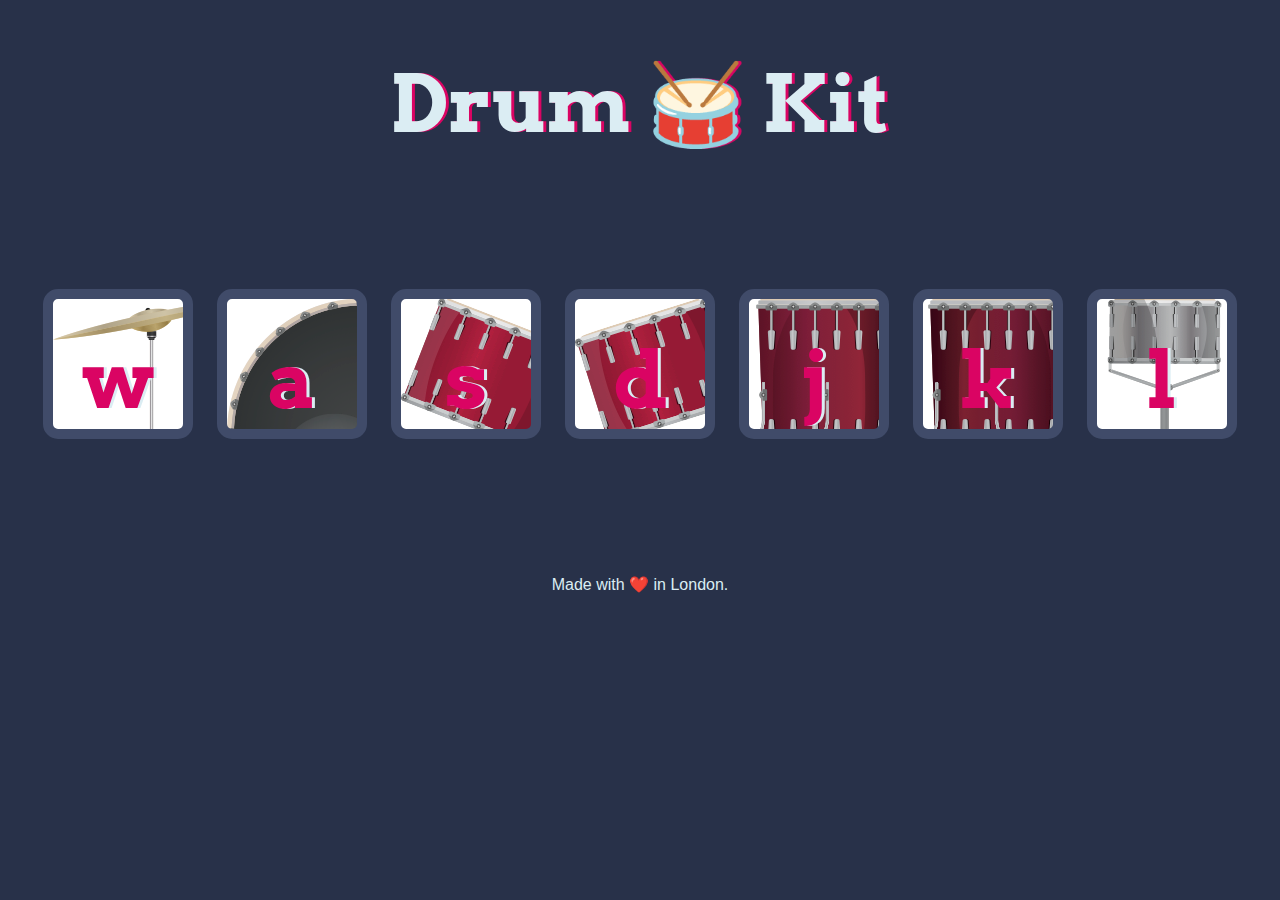
<file: Drum Kit Starting Files/index.html>
<!DOCTYPE html>
<html lang="en" dir="ltr">

<head>
  <meta charset="utf-8">
  <title>Drum Kit</title>
  <link rel="stylesheet" href="styles.css">
  <link href="https://fonts.googleapis.com/css?family=Arvo" rel="stylesheet">
</head>

<body>

  <h1 id="title">Drum 🥁 Kit</h1>
  <div class="set">
    <button class="w drum">w</button>
    <button class="a drum">a</button>
    <button class="s drum">s</button>
    <button class="d drum">d</button>
    <button class="j drum">j</button>
    <button class="k drum">k</button>
    <button class="l drum">l</button>
  </div>



  <script src="index.js" charset="utf-8"></script>
</body>

<footer>
  Made with ❤️ in London.
</footer>
</html>
</file>
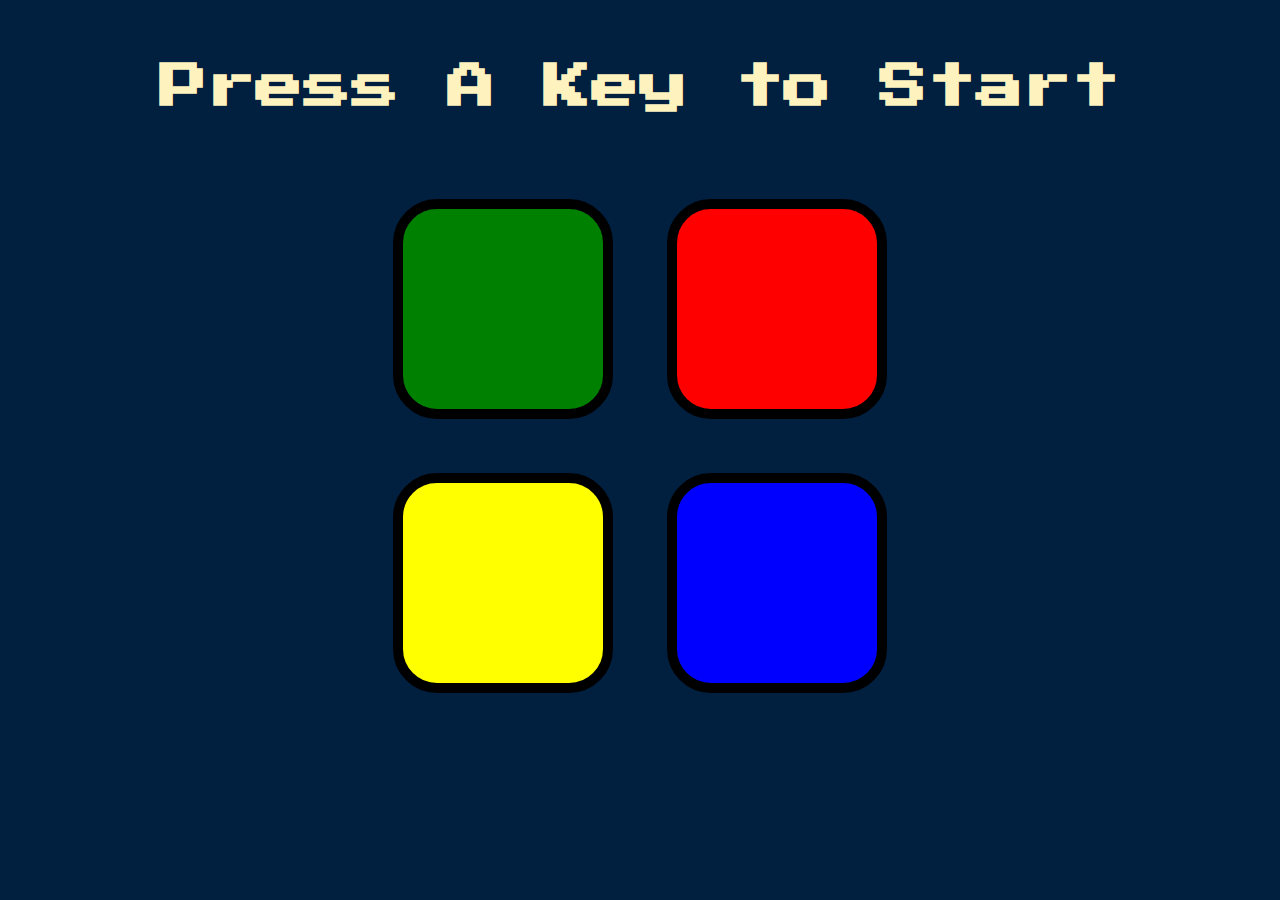
<file: Simon Game Challenge Starting Files/index.html>
<!DOCTYPE html>
<html lang="en" dir="ltr">

<head>
  <meta charset="utf-8">
  <title>Simon</title>
  <link rel="stylesheet" href="styles.css">
  <link href="https://fonts.googleapis.com/css?family=Press+Start+2P" rel="stylesheet">
  <script src="https://ajax.googleapis.com/ajax/libs/jquery/3.7.1/jquery.min.js"></script>
</head>

<body>
  <h1 id="level-title">Press A Key to Start</h1>
  <div class="container">
    <div lass="row">

      <div type="button" id="green" class="btn green">

      </div>

      <div type="button" id="red" class="btn red">

      </div>
    </div>

    <div class="row">

      <div type="button" id="yellow" class="btn yellow">

      </div>
      <div type="button" id="blue" class="btn blue">

      </div>

    </div>

  </div>

<script src="game.js" charset="utf-8"></script>
</body>

</html>
</file>
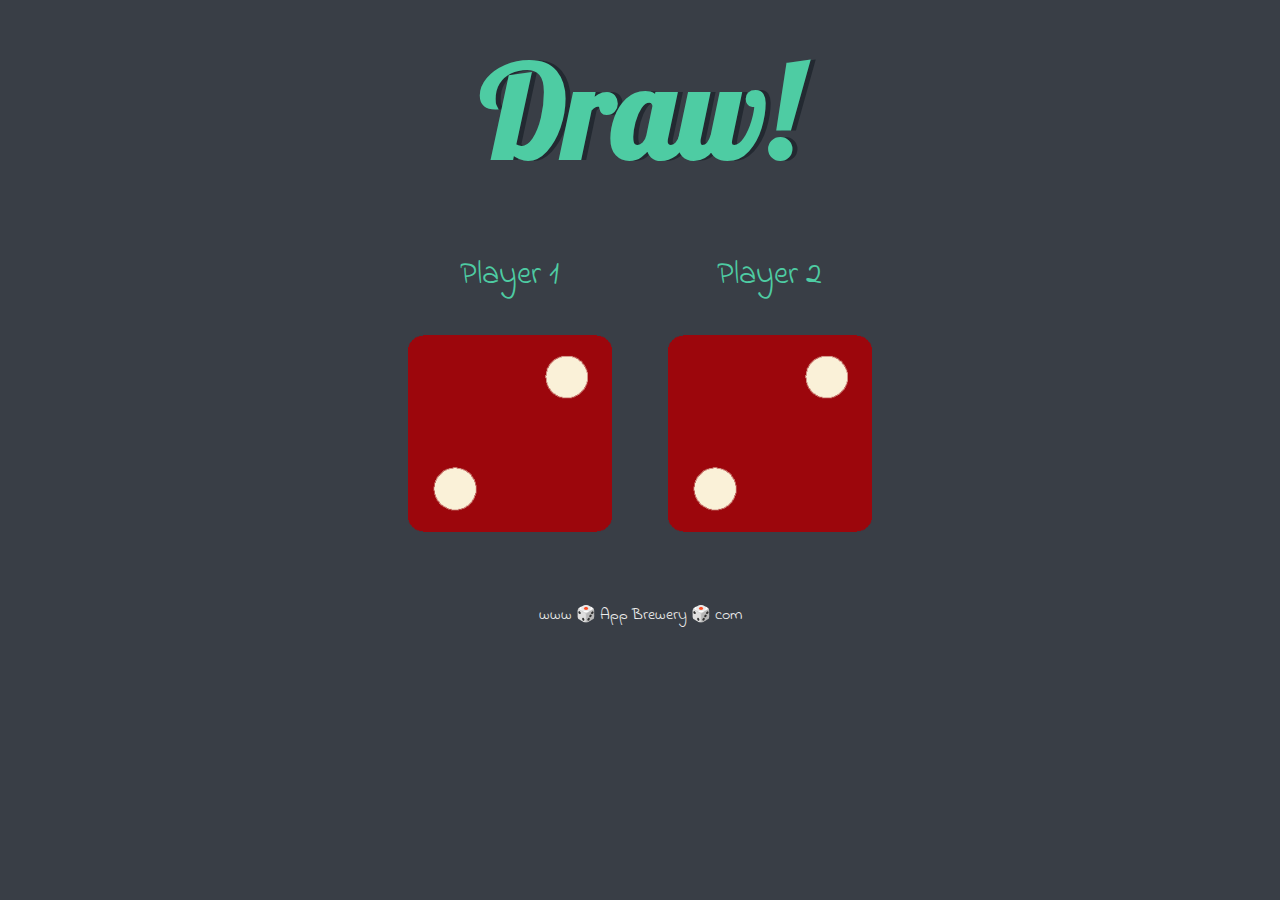
<file: Dicee+Challenge+-+Starting+Files/dicee.html>
<!DOCTYPE html>
<html lang="en" dir="ltr">
  <head>
    <meta charset="utf-8" />
    <title>Dicee</title>
    <link rel="stylesheet" href="styles.css" />
    <link
      href="https://fonts.googleapis.com/css?family=Indie+Flower|Lobster"
      rel="stylesheet"
    />
  </head>
  <body>
    <div class="container">
      <h1>Refresh Me</h1>

      <div class="dice">
        <p>Player 1</p>
        <img class="img1" src="./images/dice6.png" />
      </div>

      <div class="dice">
        <p>Player 2</p>
        <img class="img2" src="./images/dice6.png" />
      </div>
    </div>

    <footer>www 🎲 App Brewery 🎲 com</footer>
    <script src="index.js"></script>
  </body>
</html>
</file>
<file: Drum Kit Starting Files/styles.css>
body {
  text-align: center;
  background-color: #283149;
}

h1 {
  font-size: 5rem;
  color: #DBEDF3;
  font-family: "Arvo", cursive;
  text-shadow: 3px 0 #DA0463;

}

footer {
  color: #DBEDF3;
  font-family: sans-serif;
}

.w {
  background-image: url("images/crash.png");
}

.a {
  background-image: image-set("images/kick.png");
}

.s {
  background-image: image-set("images/tom1.png");
}

.d {
  background-image: image-set("images/tom2.png");
}

.j {
  background-image: image-set("images/tom3.png");
}

.k {
  background-image: image-set("images/tom4.png");
}

.l {
  background-image: image-set("images/snare.png");
}

.set {
  margin: 10% auto;
}

.game-over {
  background-color: red;
  opacity: 0.8;
}

.pressed {
  box-shadow: 0 3px 4px 0 #DBEDF3;
  opacity: 0.5;
}

.red {
  color: red;
}

.drum {
  outline: none;
  border: 10px solid #404B69;
  font-size: 5rem;
  font-family: 'Arvo', cursive;
  line-height: 2;
  font-weight: 900;
  color: #DA0463;
  text-shadow: 3px 0 #DBEDF3;
  border-radius: 15px;
  display: inline-block;
  width: 150px;
  height: 150px;
  text-align: center;
  margin: 10px;
  background-color: white;
}
</file>
<file: Simon Game Challenge Starting Files/styles.css>
body {
  text-align: center;
  background-color: #011F3F;
}

#level-title {
  font-family: 'Press Start 2P', cursive;
  font-size: 3rem;
  margin:  5%;
  color: #FEF2BF;
}

.container {
  display: block;
  width: 50%;
  margin: auto;

}

.btn {
  margin: 25px;
  display: inline-block;
  height: 200px;
  width: 200px;
  border: 10px solid black;
  border-radius: 20%;
}

.game-over {
  background-color: red;
  opacity: 0.8;
}

.red {
  background-color: red;
}

.green {
  background-color: green;
}

.blue {
  background-color: blue;
}

.yellow {
  background-color: yellow;
}

.pressed {
  box-shadow: 0 0 20px white;
  background-color: grey;
}
</file>
<file: Dicee+Challenge+-+Starting+Files/styles.css>
.container {
  width: 70%;
  margin: auto;
  text-align: center;
}

.dice {
  text-align: center;
  display: inline-block;

}

body {
  background-color: #393E46;
}

h1 {
  margin: 30px;
  font-family: 'Lobster', cursive;
  text-shadow: 5px 0 #232931;
  font-size: 8rem;
  color: #4ECCA3;
}

p {
  font-size: 2rem;
  color: #4ECCA3;
  font-family: 'Indie Flower', cursive;
}

img {
  width: 80%;
}

footer {
  margin-top: 5%;
  color: #EEEEEE;
  text-align: center;
  font-family: 'Indie Flower', cursive;

}
</file>
